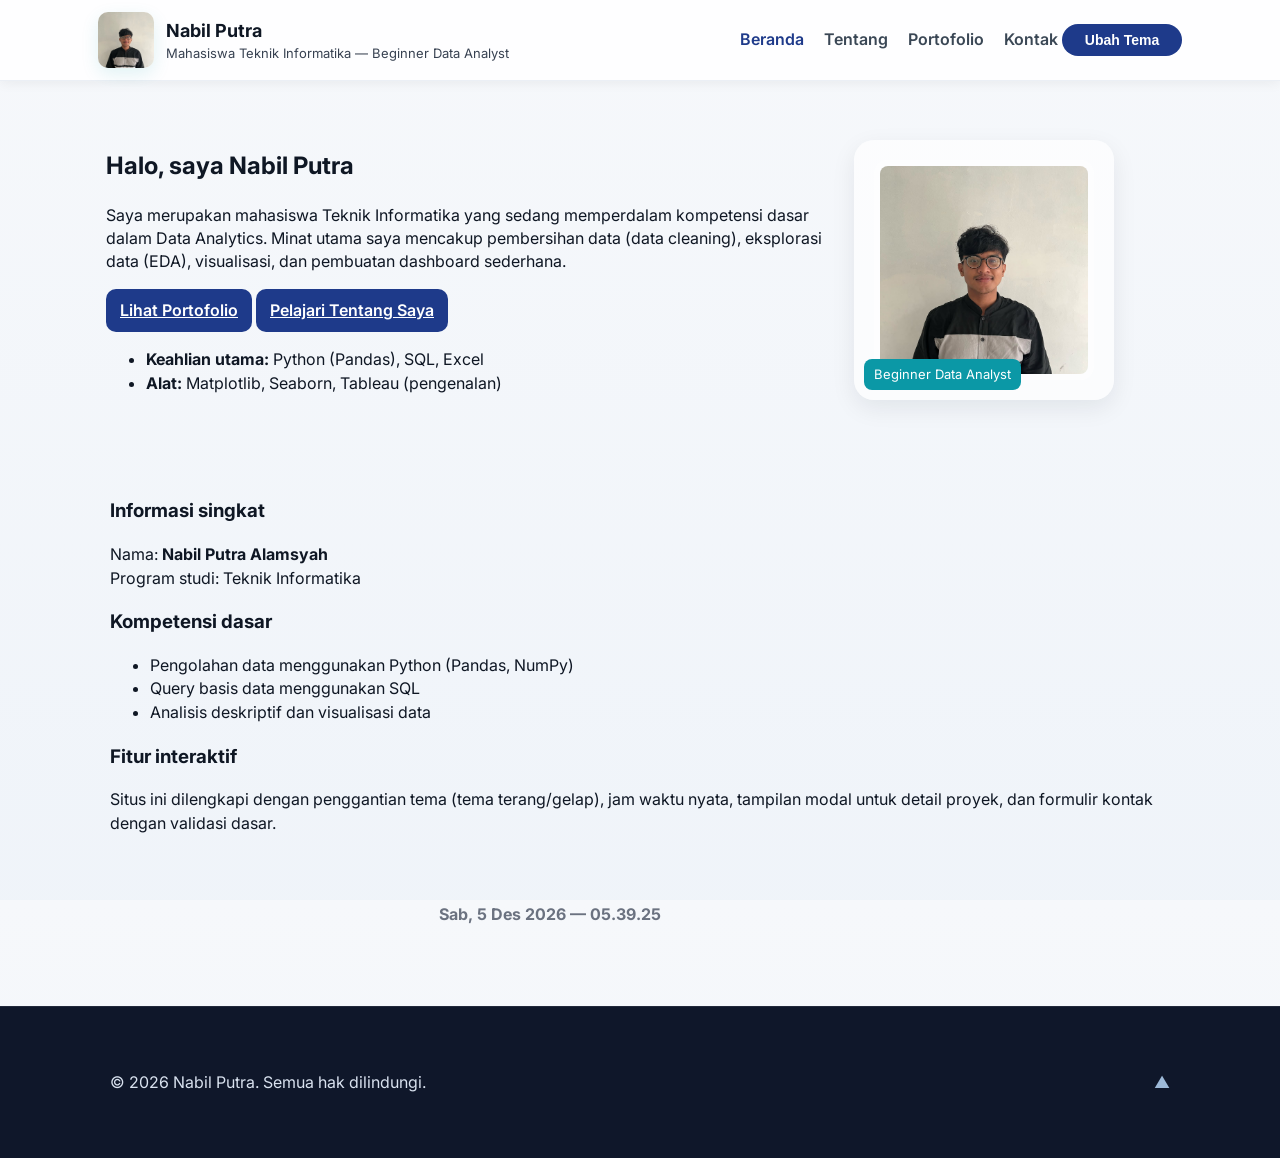
<file: index.html>
<!DOCTYPE html>
<html lang="id">
<head>
  <meta charset="utf-8" />
  <meta name="viewport" content="width=device-width, initial-scale=1" />
  <title>Nabil Putra — Mahasiswa & Beginner Data Analyst</title>
  <link href="https://fonts.googleapis.com/css2?family=Inter:wght@300;400;600;700&display=swap" rel="stylesheet">
  <link rel="stylesheet" href="style.css" />
  <meta name="description" content="Profil Nabil Putra — Mahasiswa Teknik Informatika yang sedang belajar Data Analytics. Contoh proyek: data cleaning, dashboard, analisis performa." />
</head>
<body>
  <!-- Header -->
  <header class="site-header" id="top">
    <div class="container header-inner">
      <div class="brand">
        <img src="img/foto-profil.jpg" alt="Foto Profil" class="logo">
        <div>
          <h1 class="brand-name">Nabil Putra</h1>
          <p class="brand-sub">Mahasiswa Teknik Informatika — Beginner Data Analyst</p>
        </div>
      </div>

      <nav class="main-nav" aria-label="Navigasi utama">
        <a href="index.html" class="active">Beranda</a>
        <a href="about.html">Tentang</a>
        <a href="portfolio.html">Portofolio</a>
        <a href="contact.html">Kontak</a>
        <button id="toggleThemeBtn" class="btn small ghost" aria-pressed="false">Ubah Tema</button>
      </nav>
    </div>
  </header>

  <!-- Hero -->
  <main>
    <section class="hero container">
      <div class="hero-left">
        <h2>Halo, saya Nabil Putra</h2>
        <p class="muted lead">Saya merupakan mahasiswa Teknik Informatika yang sedang memperdalam kompetensi dasar dalam Data Analytics. Minat utama saya mencakup pembersihan data (data cleaning), eksplorasi data (EDA), visualisasi, dan pembuatan dashboard sederhana.</p>

        <div class="cta">
          <a class="btn" href="portfolio.html">Lihat Portofolio</a>
          <a class="btn ghost" href="about.html">Pelajari Tentang Saya</a>
        </div>

        <ul class="quick-info">
          <li><strong>Keahlian utama:</strong> Python (Pandas), SQL, Excel</li>
          <li><strong>Alat:</strong> Matplotlib, Seaborn, Tableau (pengenalan)</li>
        </ul>
      </div>

      <div class="hero-right">
        <div class="profile-frame">
          <img src="img/foto-profil.jpg" alt="Foto Profil Nabil" class="profile-large">
          <div class="accent-ribbon">Beginner Data Analyst</div>
        </div>
      </div>
    </section>

    <!-- Highlights -->
    <section class="features container" aria-labelledby="highlights-heading">
      <h3 id="highlights-heading" style="display:none">Ringkasan</h3>
      <article class="card">
        <h3>Informasi singkat</h3>
        <p>Nama: <strong>Nabil Putra Alamsyah</strong><br>Program studi: Teknik Informatika</p>
      </article>

      <article class="card">
        <h3>Kompetensi dasar</h3>
        <ul>
          <li>Pengolahan data menggunakan Python (Pandas, NumPy)</li>
          <li>Query basis data menggunakan SQL</li>
          <li>Analisis deskriptif dan visualisasi data</li>
        </ul>
      </article>

      <article class="card">
        <h3>Fitur interaktif</h3>
        <p>Situs ini dilengkapi dengan penggantian tema (tema terang/gelap), jam waktu nyata, tampilan modal untuk detail proyek, dan formulir kontak dengan validasi dasar.</p>
      </article>
    </section>

    <!-- Clock -->
    <section class="container clock">
      <div id="clockDisplay" aria-live="polite"></div>
    </section>
  </main>

  <!-- Footer -->
  <footer class="site-footer">
    <div class="container footer-inner">
      <p>&copy; <span id="year"></span> Nabil Putra. Semua hak dilindungi.</p>
      <a href="#top" id="backToTop" class="back-to-top" aria-label="Kembali ke atas">▲</a>
    </div>
  </footer>

  <script src="script.js"></script>
</body>
</html>
</file>
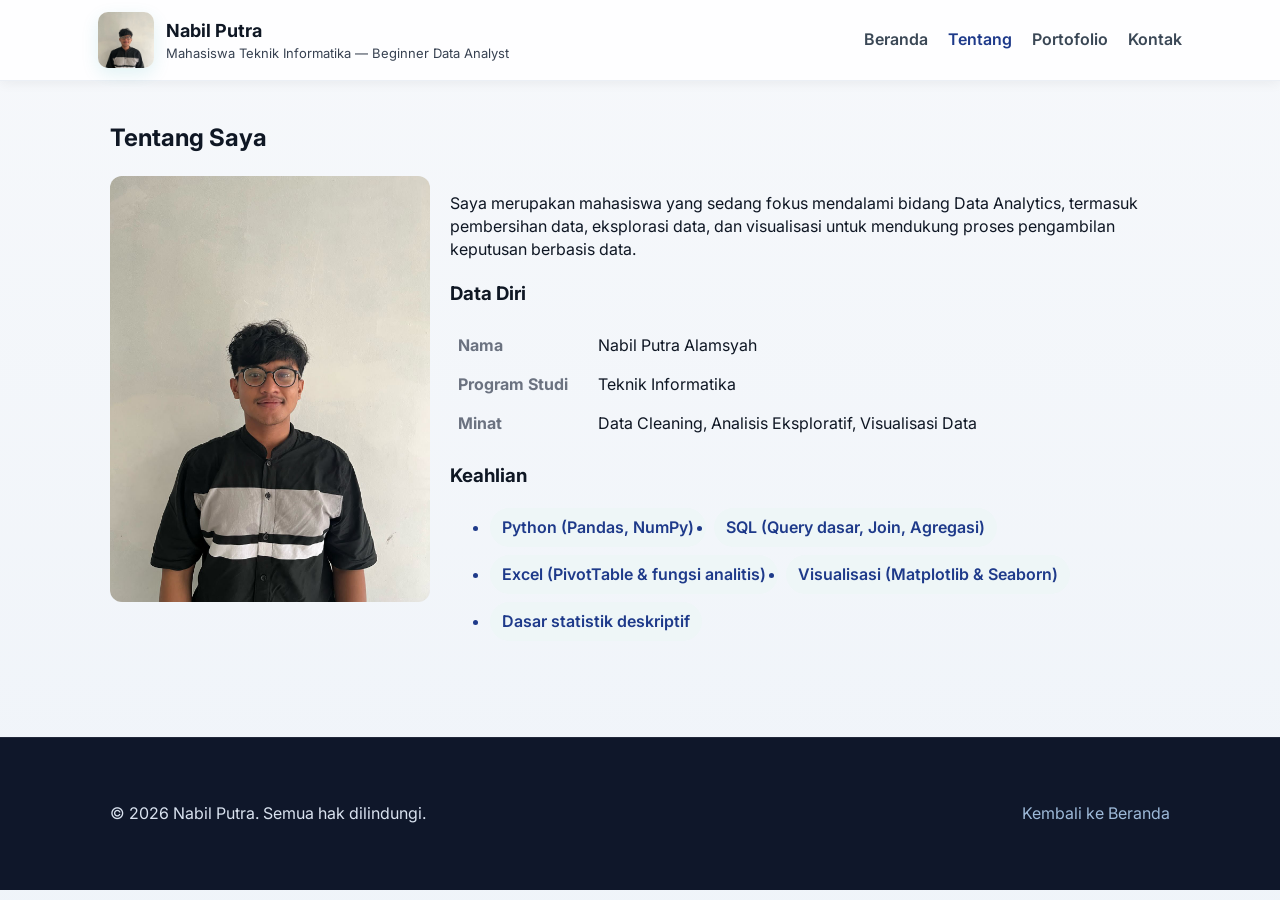
<file: about.html>
<!DOCTYPE html>
<html lang="id">
<head>
  <meta charset="utf-8" />
  <meta name="viewport" content="width=device-width, initial-scale=1" />
  <title>Tentang — Nabil Putra (Data Analytics)</title>
  <link href="https://fonts.googleapis.com/css2?family=Inter:wght@300;400;600;700&display=swap" rel="stylesheet">
  <link rel="stylesheet" href="style.css" />
</head>
<body>
  <header class="site-header">
    <div class="container header-inner">
      <div class="brand">
        <img src="img/foto-profil.jpg" alt="Foto Profil" class="logo">
        <div>
          <h1 class="brand-name">Nabil Putra</h1>
          <p class="brand-sub">Mahasiswa Teknik Informatika — Beginner Data Analyst</p>
        </div>
      </div>

      <nav class="main-nav" aria-label="Navigasi utama">
        <a href="index.html">Beranda</a>
        <a href="about.html" class="active">Tentang</a>
        <a href="portfolio.html">Portofolio</a>
        <a href="contact.html">Kontak</a>
      </nav>
    </div>
  </header>

  <main class="container about-main">
    <h2>Tentang Saya</h2>

    <div class="about-grid">
      <div class="about-photo">
        <img src="img/foto-profil.jpg" alt="Foto Profil Nabil">
      </div>

      <div class="about-content">
        <p class="lead">
          Saya merupakan mahasiswa yang sedang fokus mendalami bidang Data Analytics, 
          termasuk pembersihan data, eksplorasi data, dan visualisasi untuk mendukung proses pengambilan keputusan berbasis data.
        </p>

        <h3>Data Diri</h3>
        <table class="bio-table">
          <tr>
            <th scope="row">Nama</th>
            <td>Nabil Putra Alamsyah</td>
          </tr>
          <tr>
            <th scope="row">Program Studi</th>
            <td>Teknik Informatika</td>
          </tr>
          <tr>
            <th scope="row">Minat</th>
            <td>Data Cleaning, Analisis Eksploratif, Visualisasi Data</td>
          </tr>
        </table>

        <h3>Keahlian</h3>
        <ul class="skill-list">
          <li>Python (Pandas, NumPy)</li>
          <li>SQL (Query dasar, Join, Agregasi)</li>
          <li>Excel (PivotTable & fungsi analitis)</li>
          <li>Visualisasi (Matplotlib & Seaborn)</li>
          <li>Dasar statistik deskriptif</li>
        </ul>
      </div>
    </div>
  </main>

  <footer class="site-footer">
    <div class="container footer-inner">
      <p>&copy; <span id="year2"></span> Nabil Putra. Semua hak dilindungi.</p>
      <a href="index.html">Kembali ke Beranda</a>
    </div>
  </footer>

  <script src="script.js"></script>
</body>
</html>
</file>
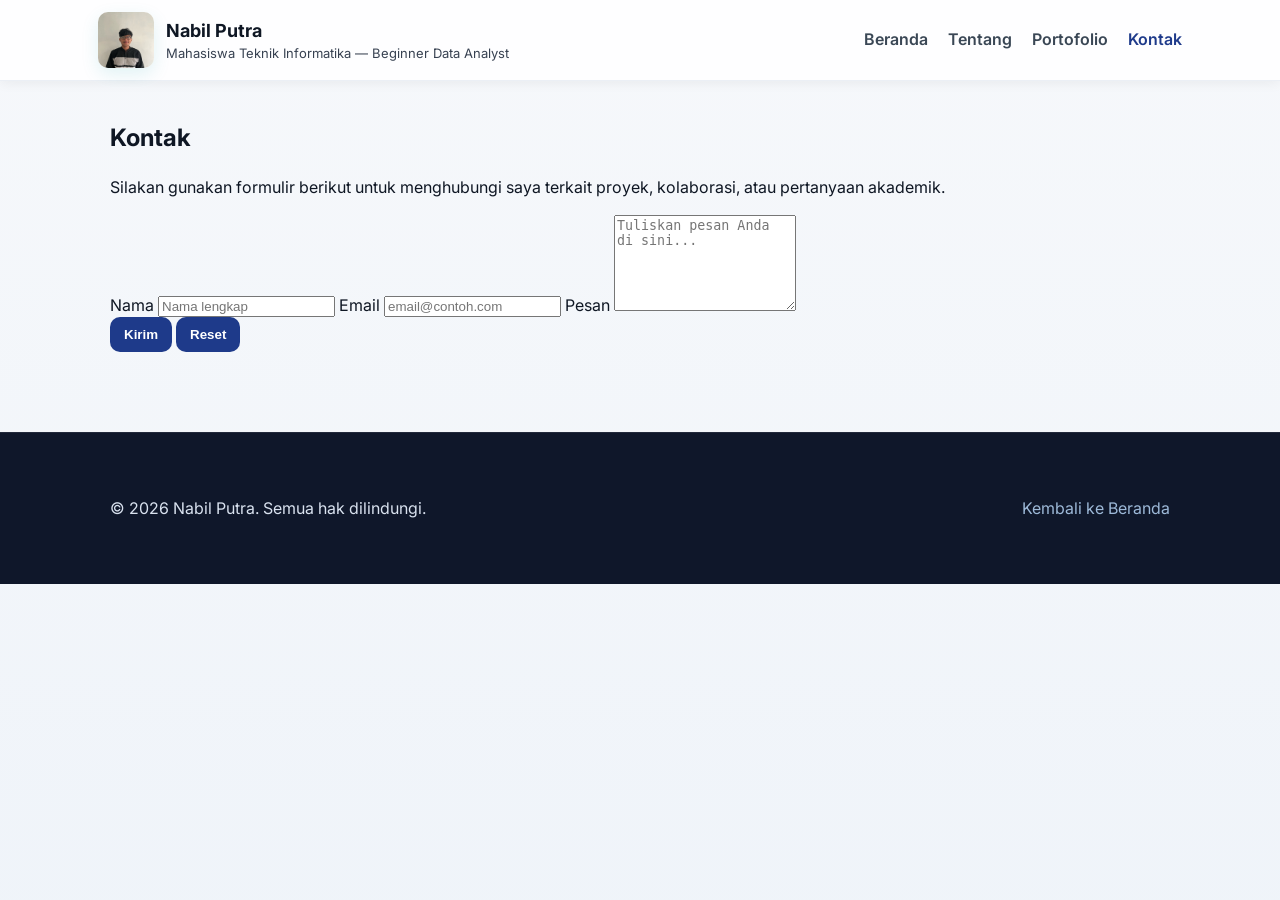
<file: contact.html>
<!DOCTYPE html>
<html lang="id">
<head>
  <meta charset="utf-8" />
  <meta name="viewport" content="width=device-width, initial-scale=1" />
  <title>Kontak — Nabil Putra</title>
  <link href="https://fonts.googleapis.com/css2?family=Inter:wght@300;400;600;700&display=swap" rel="stylesheet">
  <link rel="stylesheet" href="style.css" />
  <meta name="description" content="Formulir kontak untuk keperluan kolaborasi, pertanyaan proyek, atau konsultasi singkat." />
</head>
<body>
  <header class="site-header">
    <div class="container header-inner">
      <div class="brand">
        <img src="img/foto-profil.jpg" alt="Foto Profil" class="logo">
        <div>
          <h1 class="brand-name">Nabil Putra</h1>
          <p class="brand-sub">Mahasiswa Teknik Informatika — Beginner Data Analyst</p>
        </div>
      </div>

      <nav class="main-nav" aria-label="Navigasi utama">
        <a href="index.html">Beranda</a>
        <a href="about.html">Tentang</a>
        <a href="portfolio.html">Portofolio</a>
        <a href="contact.html" class="active">Kontak</a>
      </nav>
    </div>
  </header>

  <main class="container">
    <h2>Kontak</h2>
    <p class="muted">Silakan gunakan formulir berikut untuk menghubungi saya terkait proyek, kolaborasi, atau pertanyaan akademik.</p>

    <form id="contactForm" onsubmit="handleSubmit(event)" novalidate>
      <label for="nama">Nama</label>
      <input id="nama" name="nama" required placeholder="Nama lengkap">

      <label for="email">Email</label>
      <input id="email" name="email" type="email" required placeholder="email@contoh.com">

      <label for="pesan">Pesan</label>
      <textarea id="pesan" name="pesan" rows="6" required placeholder="Tuliskan pesan Anda di sini..."></textarea>

      <div class="form-actions">
        <button type="submit" class="btn">Kirim</button>
        <button type="button" class="btn ghost" onclick="resetForm()">Reset</button>
      </div>
    </form>
  </main>

  <footer class="site-footer">
    <div class="container footer-inner">
      <p>&copy; <span id="year4"></span> Nabil Putra. Semua hak dilindungi.</p>
      <a href="index.html">Kembali ke Beranda</a>
    </div>
  </footer>

  <script src="script.js"></script>
</body>
</html>
</file>
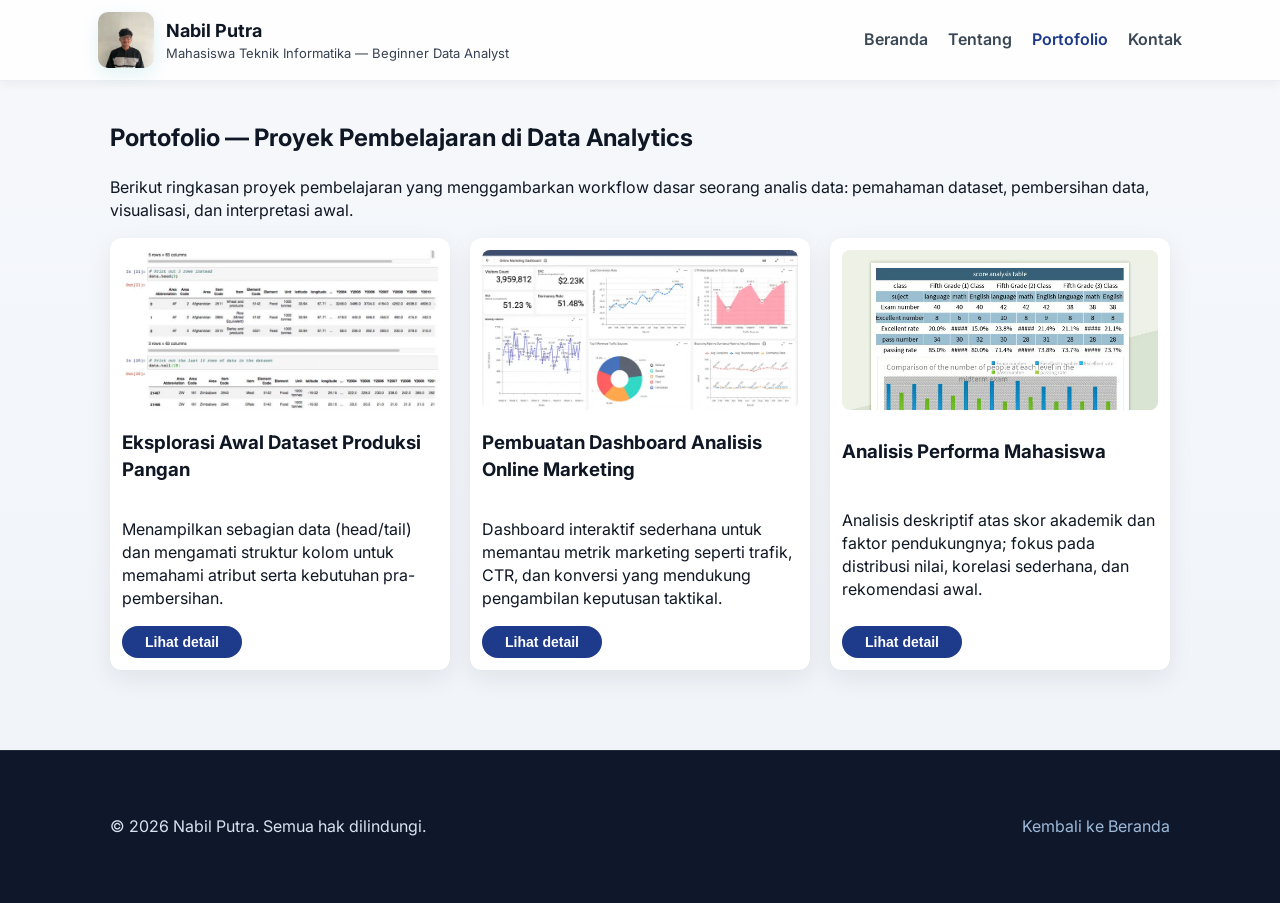
<file: portfolio.html>
<!DOCTYPE html>
<html lang="id">
<head>
  <meta charset="utf-8" />
  <meta name="viewport" content="width=device-width, initial-scale=1" />
  <title>Portofolio — Proyek Data Analytics</title>
  <link href="https://fonts.googleapis.com/css2?family=Inter:wght@300;400;600;700&display=swap" rel="stylesheet">
  <link rel="stylesheet" href="style.css" />
  <meta name="description" content="Ringkasan proyek-proyek pembelajaran di bidang Data Analytics: eksplorasi dataset, dashboard marketing, dan analisis performa mahasiswa." />
</head>
<body>
  <!-- Header -->
  <header class="site-header">
    <div class="container header-inner">
      <div class="brand">
        <img src="img/foto-profil.jpg" alt="Foto Profil" class="logo">
        <div>
          <h1 class="brand-name">Nabil Putra</h1>
          <p class="brand-sub">Mahasiswa Teknik Informatika — Beginner Data Analyst</p>
        </div>
      </div>

      <nav class="main-nav" aria-label="Navigasi utama">
        <a href="index.html">Beranda</a>
        <a href="about.html">Tentang</a>
        <a href="portfolio.html" class="active">Portofolio</a>
        <a href="contact.html">Kontak</a>
      </nav>
    </div>
  </header>

  <!-- Main content -->
  <main class="container">
    <h2>Portofolio — Proyek Pembelajaran di Data Analytics</h2>
    <p class="muted">Berikut ringkasan proyek pembelajaran yang menggambarkan workflow dasar seorang analis data: pemahaman dataset, pembersihan data, visualisasi, dan interpretasi awal.</p>

    <section class="projects-grid" aria-label="Daftar proyek">
      <!-- Project 1 -->
      <article class="project-card" tabindex="0" aria-labelledby="p1-title">
        <img src="img/project1.jpg" alt="Screenshot eksplorasi dataset (Jupyter Notebook)">
        <h3 id="p1-title">Eksplorasi Awal Dataset Produksi Pangan</h3>
        <p>Menampilkan sebagian data (head/tail) dan mengamati struktur kolom untuk memahami atribut serta kebutuhan pra-pembersihan.</p>
        <button class="btn small" onclick="openProjectModal(1)" aria-controls="projectModal">Lihat detail</button>
      </article>

      <!-- Project 2 -->
      <article class="project-card" tabindex="0" aria-labelledby="p2-title">
        <img src="img/project2.jpg" alt="Contoh tampilan dashboard performa marketing">
        <h3 id="p2-title">Pembuatan Dashboard Analisis Online Marketing</h3>
        <p>Dashboard interaktif sederhana untuk memantau metrik marketing seperti trafik, CTR, dan konversi yang mendukung pengambilan keputusan taktikal.</p>
        <button class="btn small" onclick="openProjectModal(2)" aria-controls="projectModal">Lihat detail</button>
      </article>

      <!-- Project 3 -->
      <article class="project-card" tabindex="0" aria-labelledby="p3-title">
        <img src="img/project3.jpg" alt="Tabel analisis performa mahasiswa">
        <h3 id="p3-title">Analisis Performa Mahasiswa</h3>
        <p>Analisis deskriptif atas skor akademik dan faktor pendukungnya; fokus pada distribusi nilai, korelasi sederhana, dan rekomendasi awal.</p>
        <button class="btn small" onclick="openProjectModal(3)" aria-controls="projectModal">Lihat detail</button>
      </article>
    </section>
  </main>

  <!-- Modal (content diisi oleh script.js) -->
  <div id="projectModal" class="modal" role="dialog" aria-modal="true" aria-hidden="true">
    <div class="modal-inner" role="document">
      <button class="modal-close" onclick="closeProjectModal()" aria-label="Tutup">&times;</button>
      <div id="modalContent" tabindex="0"></div>
    </div>
  </div>

  <!-- Footer -->
  <footer class="site-footer">
    <div class="container footer-inner">
      <p>&copy; <span id="year3"></span> Nabil Putra. Semua hak dilindungi.</p>
      <a href="index.html">Kembali ke Beranda</a>
    </div>
  </footer>

  <script src="script.js"></script>
</body>
</html>
</file>
<file: style.css>
:root{
  --bg: #f6f8fb;
  --card: #ffffff;
  --text: #0f1724;
  --muted: #6b7280;
  --accent: #0b98a6;
  --accent-2: #1e3a8a;
  --glass: rgba(255,255,255,0.65);
  --radius: 12px;
  --shadow: 0 8px 24px rgba(15,23,36,0.08);
}

/* RESET */
*{box-sizing:border-box}
html,body{height:100%}
body{
  margin:0;
  font-family: "Inter", system-ui, -apple-system, "Segoe UI", Roboto;
  background: linear-gradient(180deg, var(--bg), #eef3f9 120%);
  color:var(--text);
  line-height:1.45;
}

/* CONTAINER */
.container{
  max-width:1100px;
  margin:0 auto;
  padding:20px;
}

/* ============================
   HEADER (BARU)
=============================== */
.site-header{
  background: rgba(255,255,255,0.85);
  backdrop-filter: blur(8px);
  box-shadow: 0 2px 12px rgba(0,0,0,0.06);
  position: sticky;
  top: 0;
  z-index: 50;
  border-bottom: 1px solid rgba(230,236,243,0.8);
}

.header-inner{
  display:flex;
  align-items:center;
  justify-content:space-between;
  padding:12px 8px;
}

.brand{
  display:flex;
  gap:12px;
  align-items:center;
}

.logo{
  width:56px;
  height:56px;
  border-radius:10px;
  object-fit:cover;
  box-shadow:0 6px 18px rgba(11,153,166,0.12);
}

.brand-name{
  margin:0;
  font-size:18px;
  color:#0f1724;
}

.brand-sub{
  margin:0;
  font-size:13px;
  color:#374151;
}

.main-nav a{
  margin-left:16px;
  text-decoration:none;
  color:#3a4755;
  font-weight:600;
}

.main-nav a:hover,
.main-nav a.active{
  color:var(--accent-2);
}

/* BUTTON */
.btn{
  display:inline-flex;
  align-items:center;
  justify-content:center;
  background:var(--accent-2);
  border:0;
  outline:none;
  padding:10px 14px;
  border-radius:10px;
  color:white;
  font-weight:600;
  cursor:pointer;
}

/* HERO */
.hero{
  display:flex;
  gap:32px;
  align-items:center;
  padding:48px 16px;
}

.hero-left{flex:1}
.hero-right{width:320px;text-align:center}

.profile-frame{
  position:relative;
  width:260px;height:260px;
  border-radius:20px;
  background:rgba(255,255,255,0.7);
  box-shadow:var(--shadow);
  display:flex;align-items:center;justify-content:center;
}

.profile-large{
  width:220px;height:220px;
  border-radius:14px;
  object-fit:cover;
  border:6px solid rgba(255,255,255,0.6);
}

.accent-ribbon{
  position:absolute;
  left:10px;bottom:10px;
  background:var(--accent);
  color:white;
  padding:6px 10px;
  border-radius:8px;
  font-size:13px;
}

.clock{text-align:center;color:var(--muted);margin:12px 0;font-weight:700}

/* ABOUT */
.about-grid{
  display:grid;
  grid-template-columns:320px 1fr;
  gap:20px;
}

.about-photo img{
  width:100%;
  border-radius:12px;
}

.bio-table{
  width:100%;
  border-collapse:collapse;
}

.bio-table th{
  text-align:left;
  width:140px;
  padding:8px;
  color:var(--muted);
}

.bio-table td{padding:8px}

/* Skills */
.skill-list{
  display:flex;
  flex-wrap:wrap;
  gap:8px;
  margin-top:12px;
}

.skill-list li{
  padding:8px 12px;
  border-radius:999px;
  background:#eef6f7;
  color:#1e3a8a;
  font-weight:600;
}

/* ============================
   PORTFOLIO GRID + CARD
=============================== */
.projects-grid{
  display:grid;
  grid-template-columns:repeat(3,1fr);
  gap:20px;
  margin-top:16px;
}

.project-card{
  display:flex;
  flex-direction:column;
  justify-content:space-between;
  background:var(--card);
  border-radius:12px;
  padding:12px;
  box-shadow:var(--shadow);
  min-height:320px;
}

.project-card img{
  width:100%;
  height:160px;
  object-fit:cover;
  border-radius:8px;
}

/* Button kecil */
.btn.small{
  padding:8px 12px;
  font-size:14px;
  align-self:flex-start;
  border-radius:999px;
  min-width:120px;
}

/* ============================
   MODAL DETAIL
=============================== */
.modal{
  position:fixed;
  inset:0;
  background:rgba(10,12,18,0.55);
  display:none;
  align-items:center;
  justify-content:center;
  z-index:60;
}

.modal[aria-hidden="false"]{display:flex}

.modal-inner{
  position:relative;
  background:var(--card);
  padding:20px;
  border-radius:12px;
  max-width:840px;
  width:92%;
  box-shadow:0 30px 80px rgba(2,6,23,0.5);
}

.modal-close{
  position:absolute;
  right:12px;
  top:6px;
  background:transparent;
  border:0;
  font-size:28px;
  color:var(--muted);
  cursor:pointer;
}

.modal-body{
  display:grid;
  grid-template-columns:1fr 1fr;
  gap:18px;
}

.modal-image{
  width:100%;
  max-height:360px;
  border-radius:8px;
  object-fit:cover;
  box-shadow:var(--shadow);
}

.modal-text{
  font-size:15px;
  color:var(--text);
  line-height:1.6;
}

/* ============================
   FOOTER (BARU)
=============================== */
.site-footer{
  background:#0f172a;
  color:#d9e2ef;
  padding:28px 0;
  margin-top:60px;
  border-top:1px solid rgba(255,255,255,0.08);
}

.site-footer a{
  color:#9db9d8;
  text-decoration:none;
}

.site-footer a:hover{
  color:white;
}

.footer-inner{
  display:flex;
  justify-content:space-between;
  align-items:center;
}

/* ============================
   RESPONSIVE
=============================== */
@media(max-width:900px){
  .hero{flex-direction:column;text-align:center}
  .projects-grid{grid-template-columns:1fr}
  .modal-body{grid-template-columns:1fr}
  .about-grid{grid-template-columns:1fr}
  .hero-right{width:100%}
}
</file>
